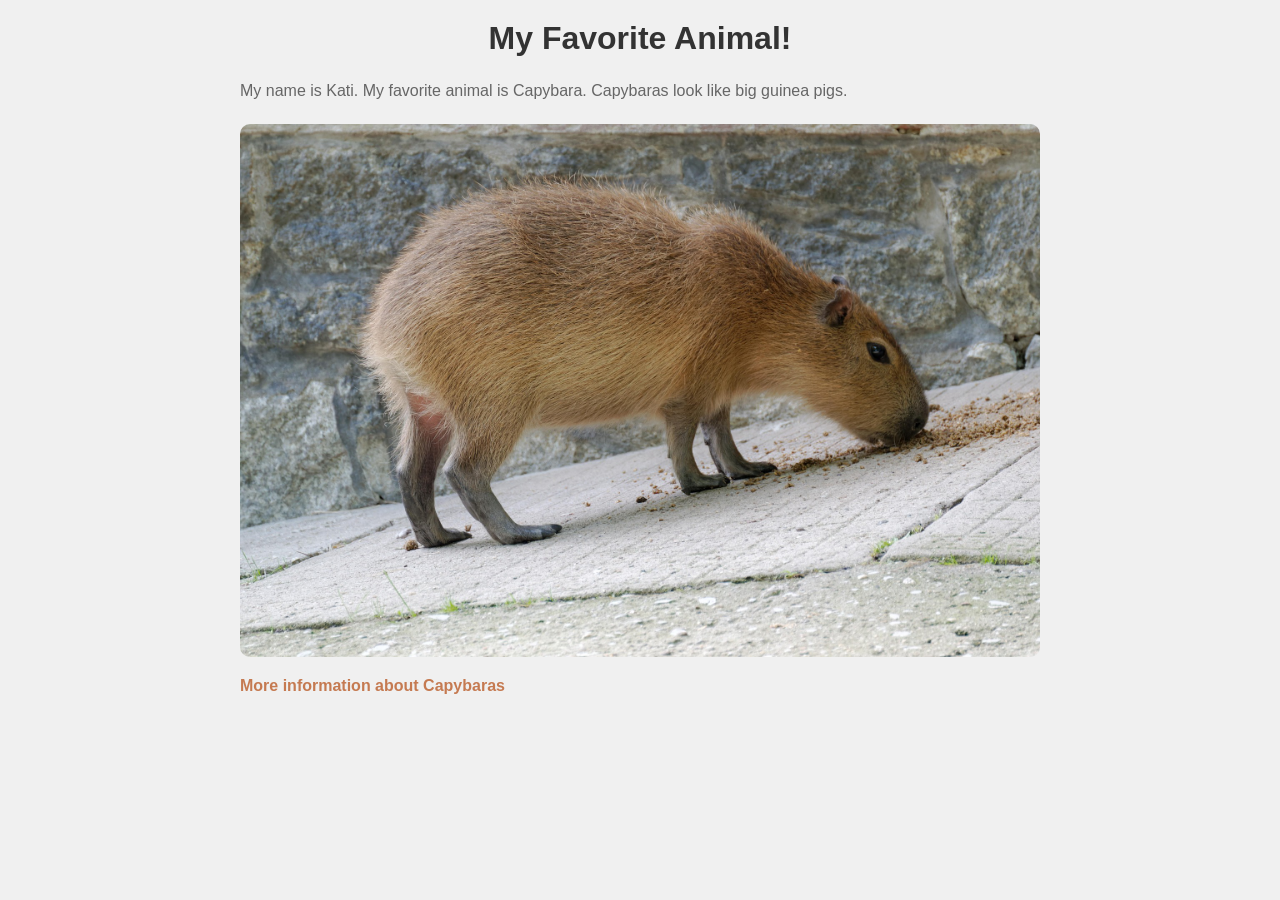
<file: workshop-1/index.html>
<!DOCTYPE html>
<html lang="en">

<head>
    <meta charset="UTF-8">
    <meta name="viewport" content="width=device-width, initial-scale=1.0">
    <title>Capybara</title>
    <link rel="stylesheet" href="styles.css">
</head>

<body>
    <h1>My Favorite Animal!</h1>
    <p>My name is Kati. My favorite animal is Capybara. Capybaras look like big guinea pigs.</p>

<img src="img/capybara.jpg" alt="Capybara">

<a href="https://en.wikipedia.org/wiki/Capybara" target="_blank">
        More information about Capybaras
    </a>

</body>
</html>
</file>
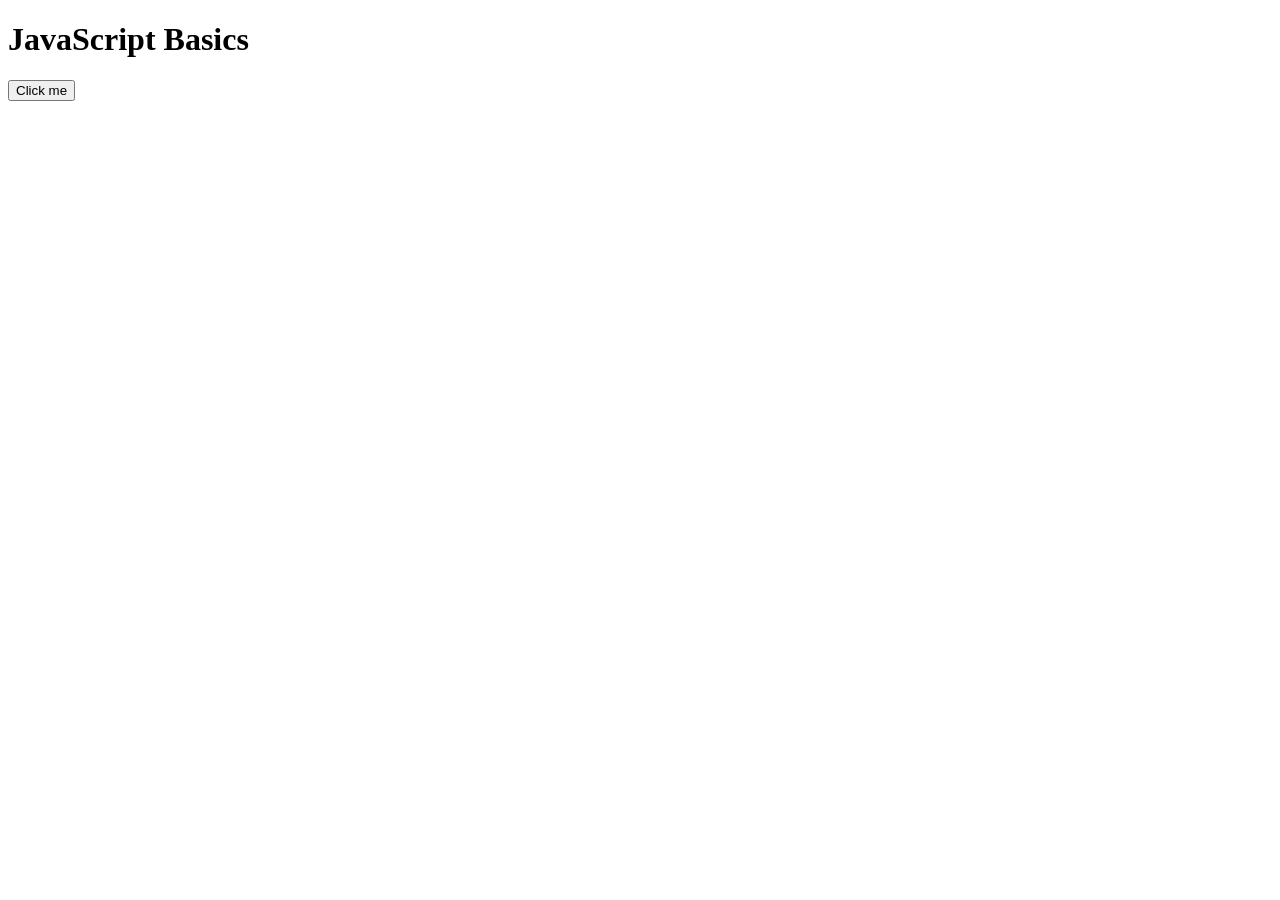
<file: Workshop-2/index.html>
<!DOCTYPE html>
<html lang="en">
<head>
    <meta charset="UTF-8">
    <meta name="viewport" content="width=device-width, initial-scale=1.0">
    <title>JavaScript Basics</title>
</head>
<body>

    <h1>JavaScript Basics</h1>

    <button id="myButton">Click me</button>

    <script src="js/script.js"></script>
</body>
</html>
</file>
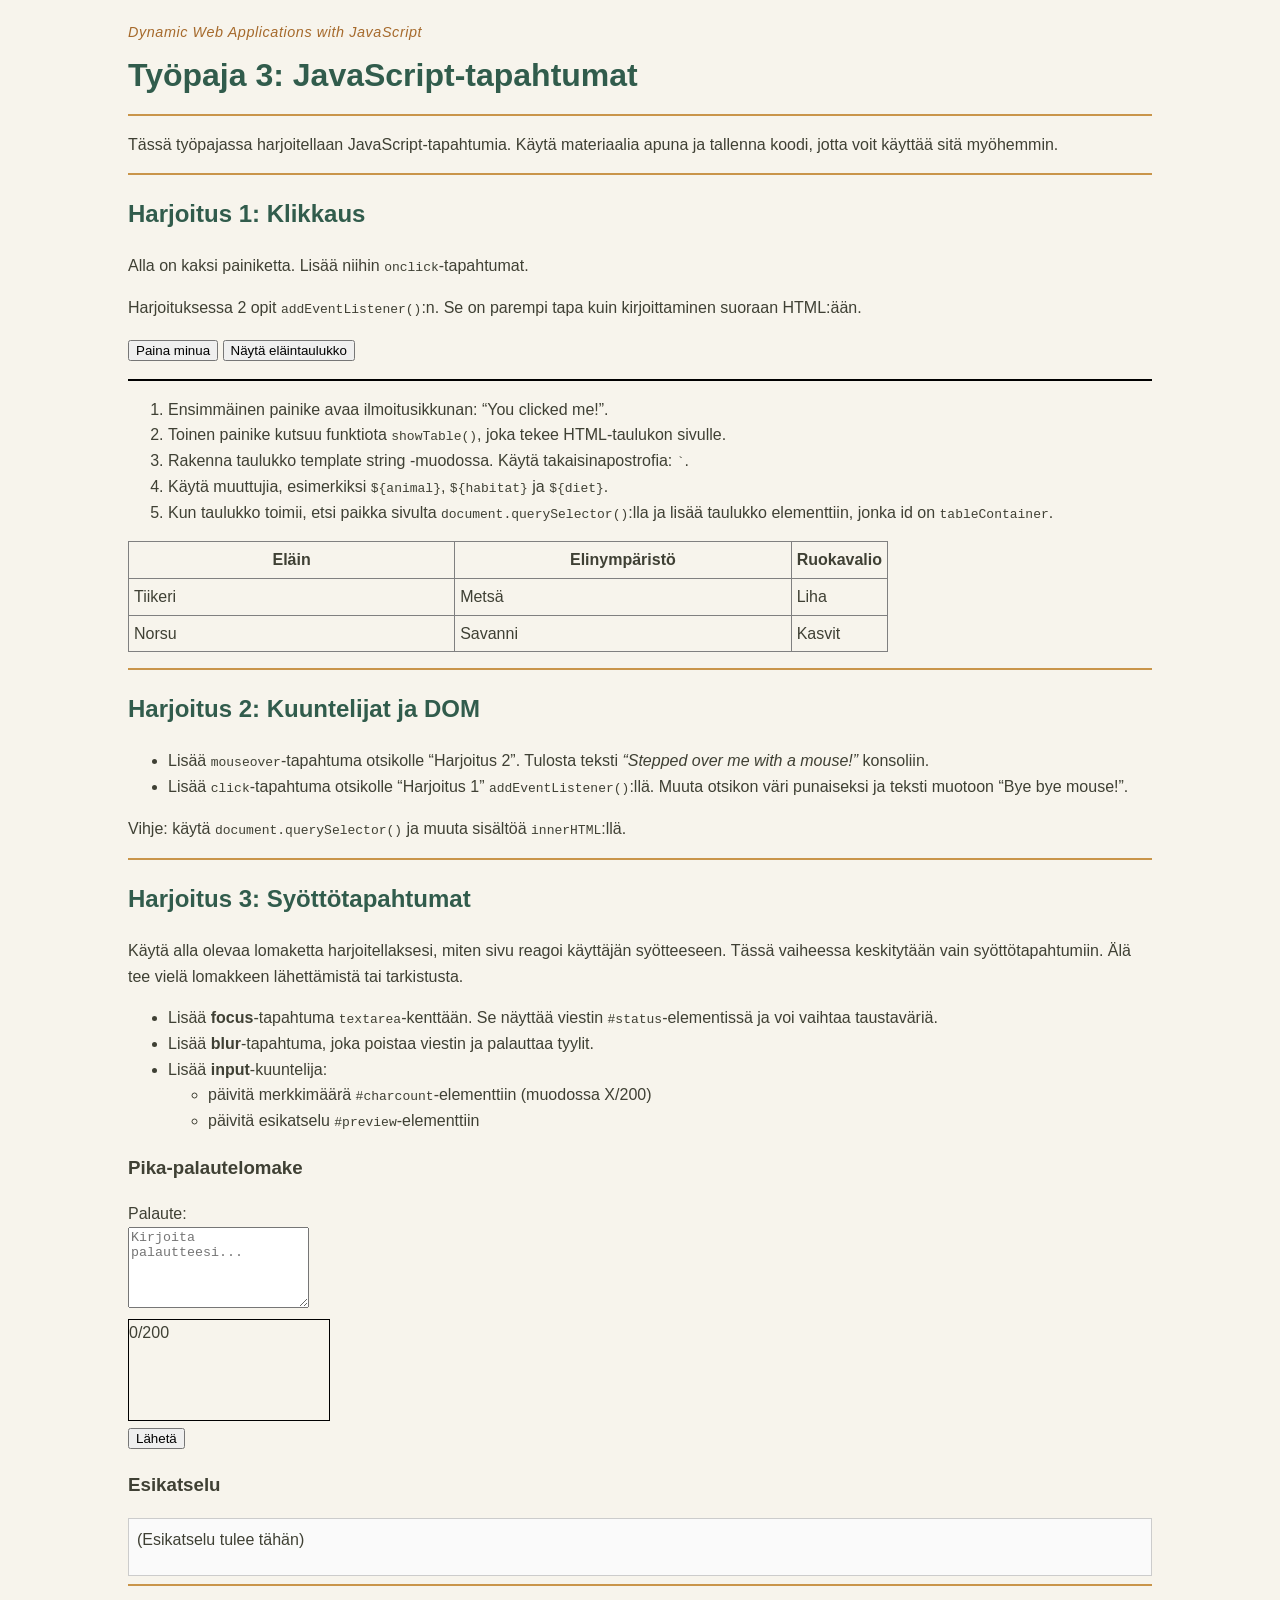
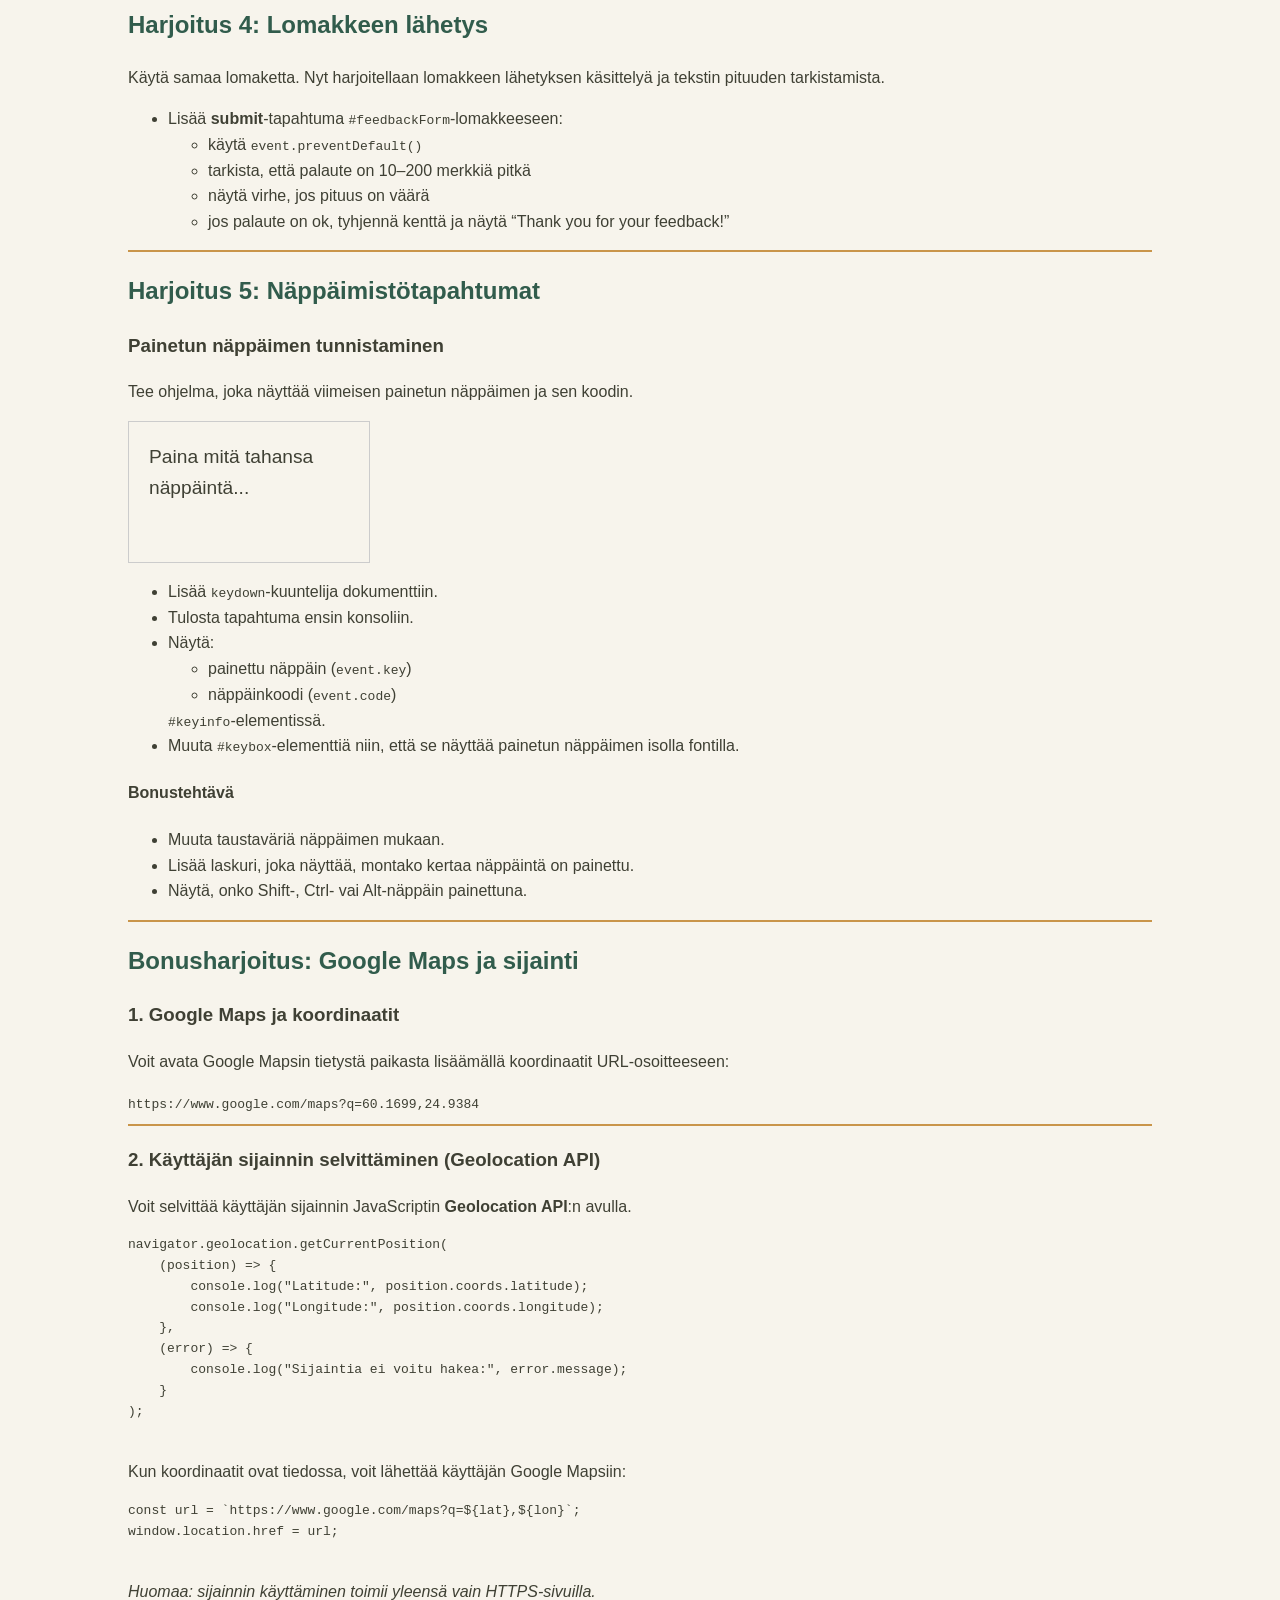
<file: Workshop-3/index.html>
<!DOCTYPE html>
<html lang="fi">
<head>
    <meta charset="utf-8">
    <title>Työpaja 3</title>
    <link rel="stylesheet" href="styles.css">
    <script src="js/script.js" defer></script>
</head>

<body class="ws3">
    <h1>Työpaja 3: JavaScript-tapahtumat</h1>
    <hr>
    <p>
        Tässä työpajassa harjoitellaan JavaScript-tapahtumia.
        Käytä materiaalia apuna ja tallenna koodi, jotta voit käyttää sitä myöhemmin.
    </p>
    <hr>

    <!-- Harjoitus 1 -->
    <h2>Harjoitus 1: Klikkaus</h2>
    <p>Alla on kaksi painiketta. Lisää niihin <code>onclick</code>-tapahtumat.</p>
    <p>Harjoituksessa 2 opit <code>addEventListener()</code>:n. Se on parempi tapa kuin kirjoittaminen suoraan HTML:ään.</p>

    <p>
        <button onclick="alert('You clicked me!')">Paina minua</button>
        <button onclick="showTable()">Näytä eläintaulukko</button>

    </p>

    <div id="tableContainer"></div>

    <ol>
        <li>Ensimmäinen painike avaa ilmoitusikkunan: “You clicked me!”.</li>
        <li>Toinen painike kutsuu funktiota <code>showTable()</code>, joka tekee HTML-taulukon sivulle.</li>
        <li>Rakenna taulukko template string -muodossa. Käytä takaisinapostrofia: <code>`</code>.</li>
        <li>Käytä muuttujia, esimerkiksi <code>${animal}</code>, <code>${habitat}</code> ja <code>${diet}</code>.</li>
        <li>Kun taulukko toimii, etsi paikka sivulta <code>document.querySelector()</code>:lla ja lisää taulukko elementtiin, jonka id on <code>tableContainer</code>.</li>
    </ol>

    <table id="example" class="display">
        <thead>
            <tr>
                <th>Eläin</th>
                <th>Elinympäristö</th>
                <th>Ruokavalio</th>
            </tr>
        </thead>
        <tbody>
            <tr>
                <td>Tiikeri</td>
                <td>Metsä</td>
                <td>Liha</td>
            </tr>
            <tr>
                <td>Norsu</td>
                <td>Savanni</td>
                <td>Kasvit</td>
            </tr>
        </tbody>
    </table>

    <hr>

    <!-- Harjoitus 2 -->
    <h2>Harjoitus 2: Kuuntelijat ja DOM</h2>
    <ul>
        <li>Lisää <code>mouseover</code>-tapahtuma otsikolle “Harjoitus 2”. Tulosta teksti <em>“Stepped over me with a mouse!”</em> konsoliin.</li>
        <li>Lisää <code>click</code>-tapahtuma otsikolle “Harjoitus 1” <code>addEventListener()</code>:llä. Muuta otsikon väri punaiseksi ja teksti muotoon “Bye bye mouse!”.</li>
    </ul>
    <p>Vihje: käytä <code>document.querySelector()</code> ja muuta sisältöä <code>innerHTML</code>:llä.</p>

    <hr>

    <!-- Harjoitus 3 -->
    <h2>Harjoitus 3: Syöttötapahtumat</h2>
    <p>
        Käytä alla olevaa lomaketta harjoitellaksesi, miten sivu reagoi käyttäjän syötteeseen.
        Tässä vaiheessa keskitytään vain syöttötapahtumiin. Älä tee vielä lomakkeen lähettämistä tai tarkistusta.
    </p>

    <ul>
        <li>Lisää <strong>focus</strong>-tapahtuma <code>textarea</code>-kenttään. Se näyttää viestin <code>#status</code>-elementissä ja voi vaihtaa taustaväriä.</li>
        <li>Lisää <strong>blur</strong>-tapahtuma, joka poistaa viestin ja palauttaa tyylit.</li>
        <li>Lisää <strong>input</strong>-kuuntelija:
            <ul>
                <li>päivitä merkkimäärä <code>#charcount</code>-elementtiin (muodossa X/200)</li>
                <li>päivitä esikatselu <code>#preview</code>-elementtiin</li>
            </ul>
        </li>
    </ul>

    <h3>Pika-palautelomake</h3>

    <form id="feedbackForm" novalidate>
        <label for="feedback">Palaute:</label><br>
        <textarea id="feedback" placeholder="Kirjoita palautteesi..." rows="5"></textarea><br>

        <div style="margin: 4px 0;">
            <span id="charcount">0/200</span>
            <span id="status" aria-live="polite" style="margin-left: 8px; color: #666;"></span>
        </div>

        <button id="sendBtn" type="submit">Lähetä</button>
    </form>

    <h3>Esikatselu</h3>
    <div id="preview" style="border: 1px solid #ccc; padding: 8px; min-height: 40px; background: #fafafa;">
        (Esikatselu tulee tähän)
    </div>

    <hr>

    <!-- Harjoitus 4 -->
    <h2>Harjoitus 4: Lomakkeen lähetys</h2>
    <p>
        Käytä samaa lomaketta. Nyt harjoitellaan lomakkeen lähetyksen käsittelyä ja tekstin pituuden tarkistamista.
    </p>

    <ul>
        <li>Lisää <strong>submit</strong>-tapahtuma <code>#feedbackForm</code>-lomakkeeseen:
            <ul>
                <li>käytä <code>event.preventDefault()</code></li>
                <li>tarkista, että palaute on 10–200 merkkiä pitkä</li>
                <li>näytä virhe, jos pituus on väärä</li>
                <li>jos palaute on ok, tyhjennä kenttä ja näytä “Thank you for your feedback!”</li>
            </ul>
        </li>
    </ul>

    <hr>

    <!-- Harjoitus 5 -->
    <h2>Harjoitus 5: Näppäimistötapahtumat</h2>

    <h3>Painetun näppäimen tunnistaminen</h3>

    <p>
        Tee ohjelma, joka näyttää viimeisen painetun näppäimen ja sen koodin.
    </p>

    <div id="keybox" style="padding: 20px; border: 1px solid #ccc; font-size: 1.2em;">
        Paina mitä tahansa näppäintä...
    </div>

    <p id="keyinfo"></p>

    <ul>
        <li>Lisää <code>keydown</code>-kuuntelija dokumenttiin.</li>
        <li>Tulosta tapahtuma ensin konsoliin.</li>
        <li>Näytä:
            <ul>
                <li>painettu näppäin (<code>event.key</code>)</li>
                <li>näppäinkoodi (<code>event.code</code>)</li>
            </ul>
            <code>#keyinfo</code>-elementissä.
        </li>
        <li>
            Muuta <code>#keybox</code>-elementtiä niin, että se näyttää painetun näppäimen isolla fontilla.
        </li>
    </ul>

    <h4>Bonustehtävä</h4>
    <ul>
        <li>Muuta taustaväriä näppäimen mukaan.</li>
        <li>Lisää laskuri, joka näyttää, montako kertaa näppäintä on painettu.</li>
        <li>Näytä, onko Shift-, Ctrl- vai Alt-näppäin painettuna.</li>
    </ul>

    <hr>

    <!-- Bonusharjoitus -->
    <h2>Bonusharjoitus: Google Maps ja sijainti</h2>

    <h3>1. Google Maps ja koordinaatit</h3>
    <p>
        Voit avata Google Mapsin tietystä paikasta lisäämällä koordinaatit URL-osoitteeseen:
    </p>
    <code>https://www.google.com/maps?q=60.1699,24.9384</code>

    <hr>

    <h3>2. Käyttäjän sijainnin selvittäminen (Geolocation API)</h3>
    <p>
        Voit selvittää käyttäjän sijainnin JavaScriptin <strong>Geolocation API</strong>:n avulla.
    </p>

    <pre>
navigator.geolocation.getCurrentPosition(
    (position) => {
        console.log("Latitude:", position.coords.latitude);
        console.log("Longitude:", position.coords.longitude);
    },
    (error) => {
        console.log("Sijaintia ei voitu hakea:", error.message);
    }
);
    </pre>

    <p>Kun koordinaatit ovat tiedossa, voit lähettää käyttäjän Google Mapsiin:</p>

    <pre>
const url = `https://www.google.com/maps?q=${lat},${lon}`;
window.location.href = url;
    </pre>

    <p><em>Huomaa: sijainnin käyttäminen toimii yleensä vain HTTPS-sivuilla.</em></p>

</body>
</html>
</file>
<file: workshop-1/styles.css>
body {
    font-family: Arial, sans-serif;
    max-width: 800px;
    margin: 0 auto;
    padding: 0;
    background-color: #f0f0f0;
}

h1 {
    color: #333;
    text-align: center;
    margin-top: 20px;
}

p {
    color: #666;
    font-size: 16px;
    line-height: 1.6;
    margin: 20px 0;
}

img {
    max-width: 100%;
    width: auto;
    border-radius: 10px;
    height: auto;
    display: block;
    margin: 20px auto;
}

.small-img {
    max-width: 400px;
}

a {
    color: #b3490fb5;
    text-decoration: none;
    font-weight: bold;
}

a:hover {
    text-decoration: underline;
}
</file>
<file: Workshop-3/styles.css>
body {
  font-family: "Trebuchet MS", Helvetica, sans-serif;
  color: #333333;
  margin: 20px;
}
.ws3 {
  max-width: 1080px;
  margin: 0 auto;
  padding: 0 28px 40px;
  box-sizing: border-box;
  background: #f7f4ec;
  color: #3f4034;
  line-height: 1.6;
}
h1:before {
  content: "Dynamic Web Applications with JavaScript";
  display: block;
  font-size: 60%;
  font-style: italic;
}
.ws3 h1 {
  margin-bottom: 12px;
  color: #315c4c;
  font-size: 2em;
  font-weight: 600;
}
.ws3 h1::before {
  margin-bottom: 6px;
  color: #a66a2c;
  font-size: 45%;
  font-weight: 400;
  letter-spacing: 0.04em;
}
.ws3 h2 {
  color: #315c4c;
}
.ws3 hr {
  border: 0;
  border-top: 2px solid #c9954a;
}
.red-box {
  background: red;
  width: 50px;
  height: 50px;
}
.no-border {
  border: 0;
  height: auto;
  padding: 0;
  margin: 0;
}
.red,
.error,
.error textarea,
.error input {
  border-color: red;
  color: red;
}
div.border {
  border: 1px solid black;
  padding: 5px;
  float: left;
}
.clear {
  clear: both;
}
.ws3 div,
.ws4.div {
  width: 200px;
  height: 100px;
  border: 1px solid black;
}
.ws3 #tableContainer,
.ws3 #preview {
  width: auto;
  height: auto;
}
.ws3 table.display {
  width: 100%;
  max-width: 760px;
  margin: 16px 0;
}
.ws3 pre {
  max-width: 100%;
  overflow-x: auto;
  white-space: pre-wrap;
  overflow-wrap: anywhere;
}
.ws3 table,
.ws3 tr,
.ws3 td {
  margin: 10px;
  padding: 10px;
}
.ws3 table,
.ws3 tr,
.ws3 td,
.ws3 th,
.ws5 table,
ws5.tr,
ws5.td {
  border: 1px solid gray;
  width: 50%;
  border-collapse: collapse;
  padding: 5px;
}
table.display {
  width: 80%;
}
.ws4 img {
  position: relative;
  left: 0px;
}
.ws5 div {
  width: 200px;
  margin: 20px;
  padding: 20px;
  border: 1px solid black;
}
.ws5 span {
  display: none;
}
.ws5 .error span {
  display: block;
}
.ws6 div {
  margin-bottom: 10px;
}
.ws6 table,
.ws6 tr,
.ws6 td,
.ws7 table,
.ws7 tr,
.ws7 td {
  border: 1px solid gray;
  width: 50%;
}
.ws7 div {
  min-width: 200px;
  width: auto;
  min-height: 200px;
  height: auto;
  border: 1px solid black;
}
.ws8 table {
  border-collapse: collapse;
  width: 700px;
  border: 1px solid black;
}
.ws8 th,
.ws8 td {
  padding: 4px;
  font-family: Verdana;
  font-size: 12px;
}
.ws8 tr:nth-child(even) {
  background-color: #f2f2f2;
}
.ws8 th,
.ws8 td {
  border: 1px solid #ddd;
}
.ws8 td {
  height: 40px;
  text-align: center;
  vertical-align: middle;
}
.ws8 img {
  width: 100px;
}
#jsondata,
#rawdata,
#weatherdata {
  border: 1px solid black;
  padding: 10px;
}
.ws9 div {
  width: 200px;
  height: 100px;
  border: 1px solid black;
}
#ajax {
  width: 80%;
  height: 500px;
  border: 1px solid black;
  overflow: auto;
  padding: 20px;
}
.ws-9 #main-content {
  width: 100%;
  height: auto;
  border: 0;
}
</file>
